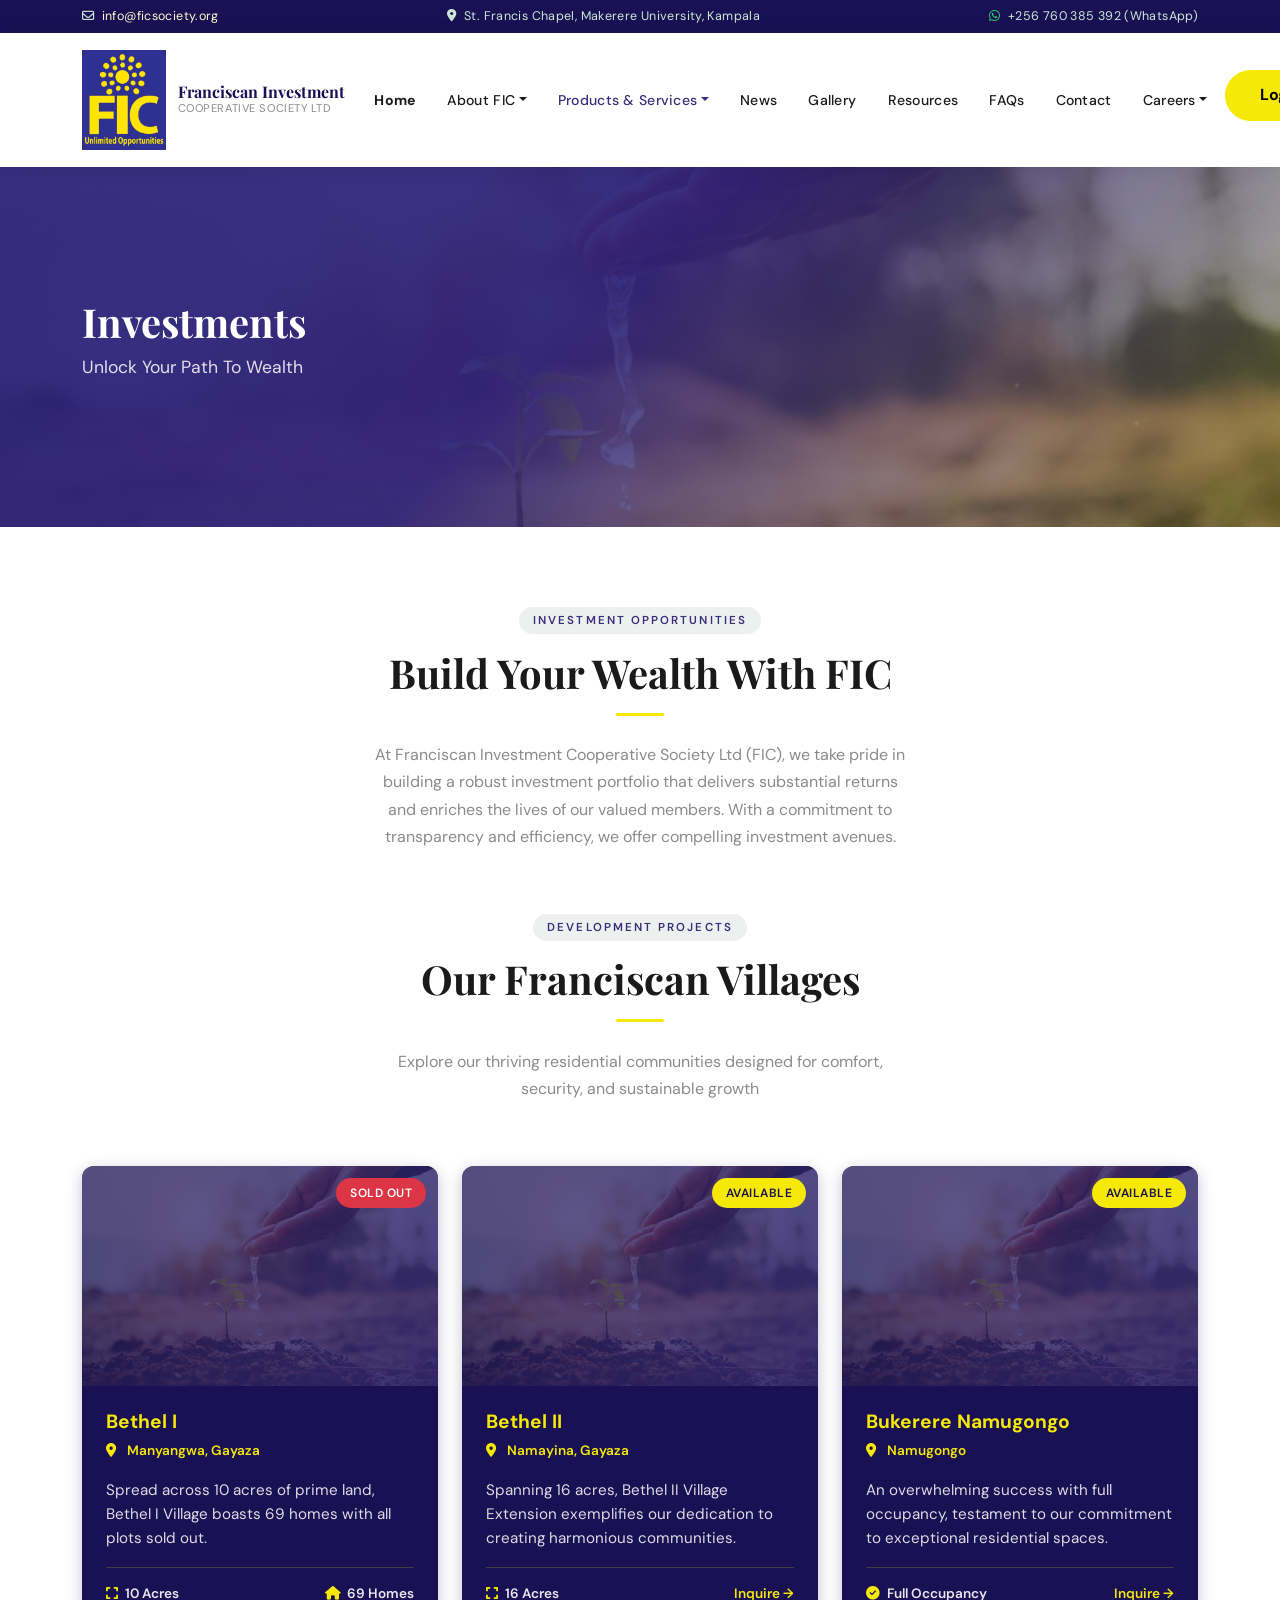
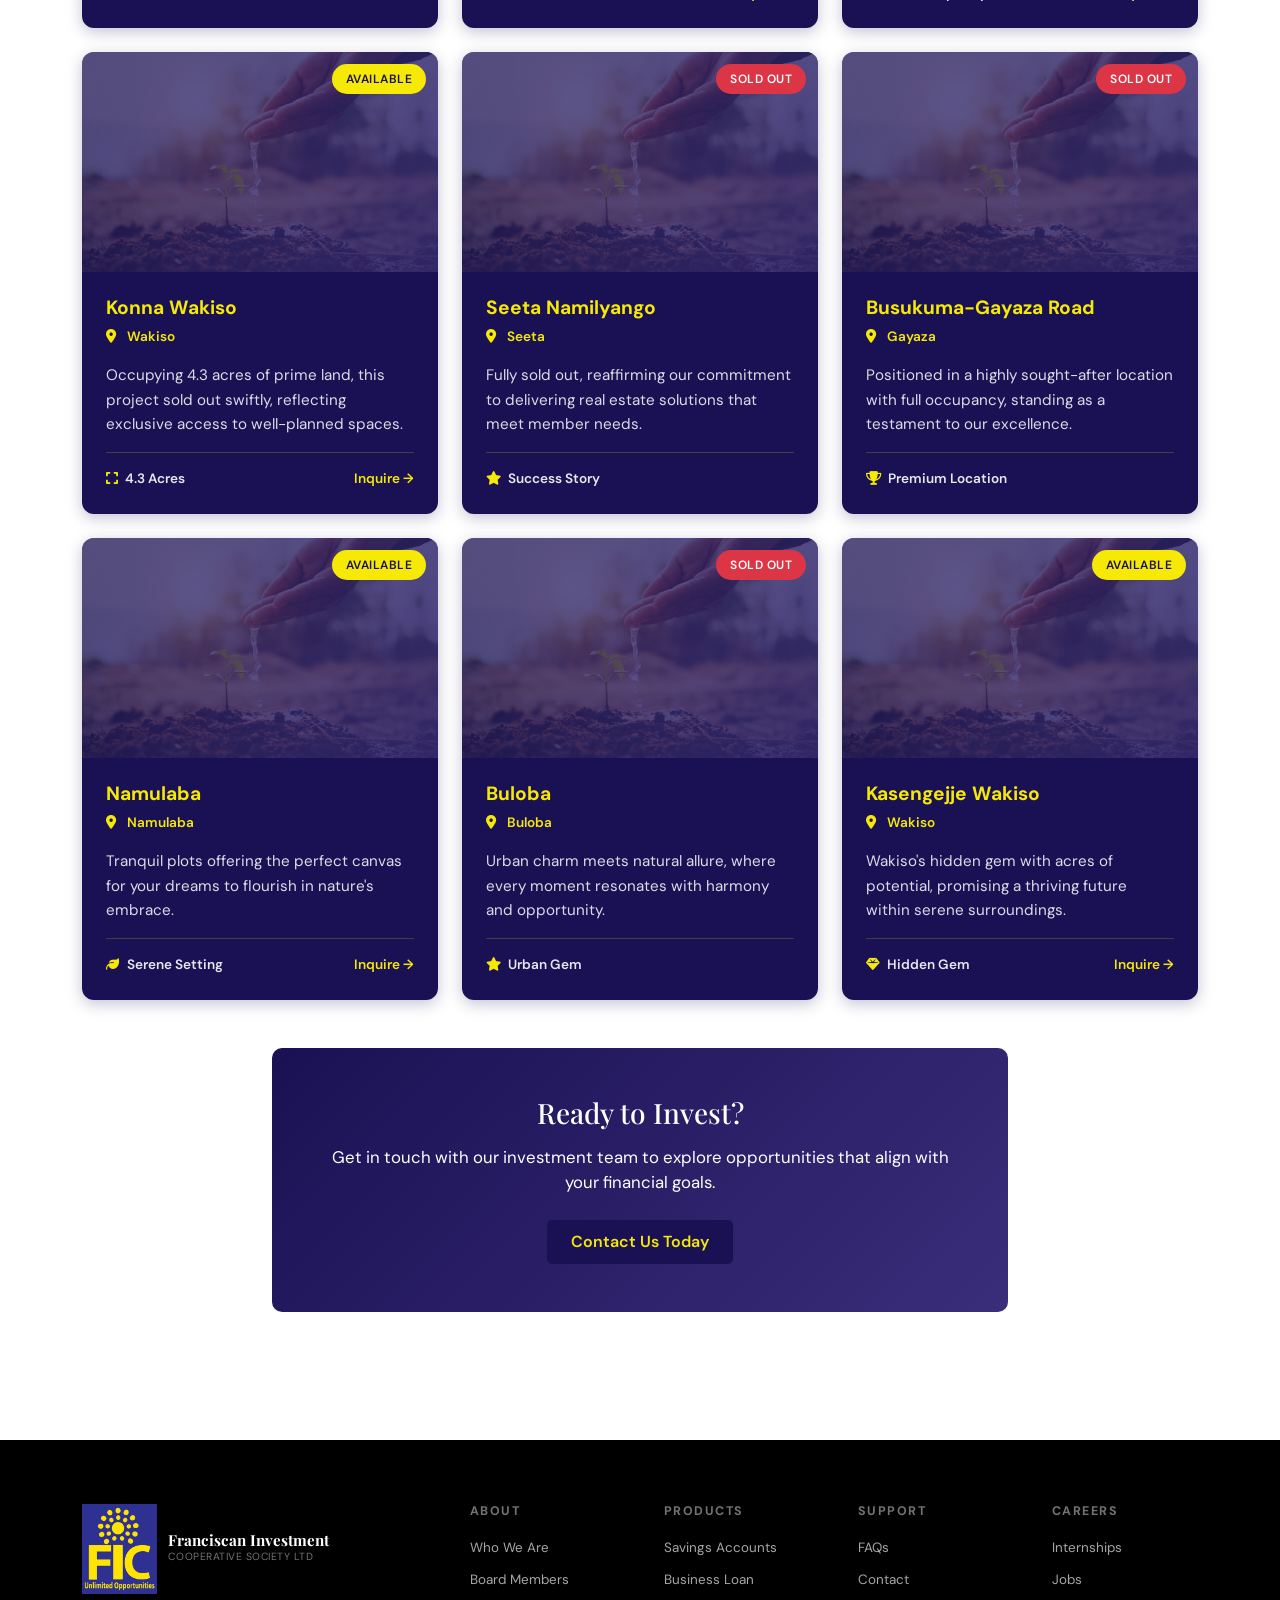
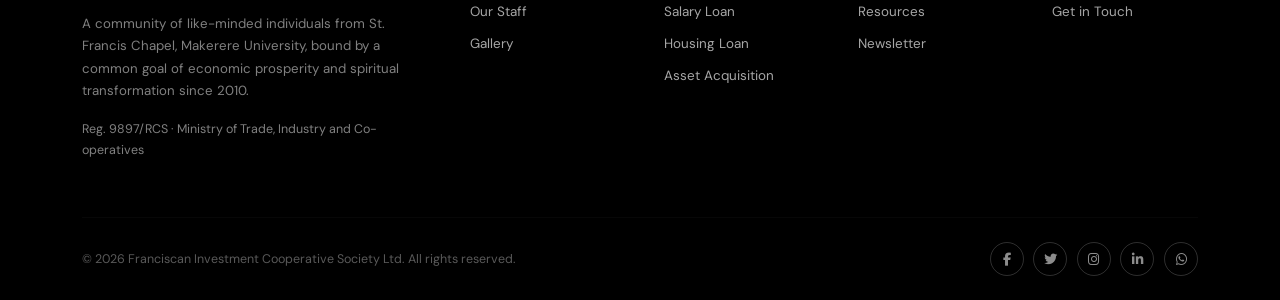
<file: investments.html>
<!DOCTYPE html>
<html lang="en">
<head>
  <meta charset="UTF-8" />
  <meta name="viewport" content="width=device-width, initial-scale=1.0" />
  <title>Investments – FIC</title>
  <link rel="stylesheet" href="https://cdnjs.cloudflare.com/ajax/libs/bootstrap/5.3.3/css/bootstrap.min.css" />
  <link rel="stylesheet" href="https://cdnjs.cloudflare.com/ajax/libs/font-awesome/6.5.0/css/all.min.css" />
  <link rel="preconnect" href="https://fonts.googleapis.com" />
  <link rel="preconnect" href="https://fonts.gstatic.com" crossorigin />
  <link href="https://fonts.googleapis.com/css2?family=Playfair+Display:wght@500;700&family=DM+Sans:wght@300;400;500;600&display=swap" rel="stylesheet" />
  <link rel="icon" type="image/jpeg" href="fic logo.jpg" />
  <link rel="stylesheet" href="styles.css" />
</head>
<body>

  <!-- TOP BAR -->
  <div class="topbar">
    <div class="container d-flex justify-content-between align-items-center flex-wrap gap-2">
      <span><i class="fa-regular fa-envelope me-1"></i> <a href="mailto:info@ficsociety.org">info@ficsociety.org</a></span>
      <span class="d-none d-md-inline"><i class="fa-solid fa-location-dot me-1"></i> St. Francis Chapel, Makerere University, Kampala</span>
      <a href="https://wa.me/256760385392" target="_blank" style="text-decoration: none; color: inherit; display: inline-flex; align-items: center; gap: 0.25rem;"><i class="fab fa-whatsapp me-1" style="color: #25d366;"></i> +256 760 385 392 (WhatsApp)</a>
    </div>
  </div>

  <!-- NAVBAR -->
  <nav class="navbar navbar-expand-lg">
    <div class="container">
      <a class="navbar-brand" href="index.html">
        <img src="fic logo.jpg" alt="FIC Logo" style="height: 100px; object-fit: contain;" />
        <div class="brand-text">
          <div class="name">Franciscan Investment</div>
          <div class="tag">Cooperative Society Ltd</div>
        </div>
      </a>
      <button class="navbar-toggler border-0" type="button" data-bs-toggle="collapse" data-bs-target="#navMain">
        <span class="navbar-toggler-icon"></span>
      </button>
      <div class="collapse navbar-collapse" id="navMain">
        <ul class="navbar-nav ms-auto align-items-lg-center gap-lg-1">
          <li class="nav-item"><a class="nav-link" href="index.html" style="font-weight: 700; color: var(--primary);">Home</a></li>
          <li class="nav-item dropdown">
            <a class="nav-link dropdown-toggle" href="#" data-bs-toggle="dropdown">About FIC</a>
            <ul class="dropdown-menu">
              <li><a class="dropdown-item" href="about.html">Who We Are</a></li>
              <li><a class="dropdown-item" href="board.html">Board Members</a></li>
              <li><a class="dropdown-item" href="team.html">Our Staff</a></li>
            </ul>
          </li>
          <li class="nav-item dropdown">
            <a class="nav-link dropdown-toggle active" href="#" data-bs-toggle="dropdown">Products & Services</a>
            <ul class="dropdown-menu">
              <li><a class="dropdown-item" href="products.html">All Products</a></li>
              <li><a class="dropdown-item" href="savings.html">Savings Products</a></li>
              <li><a class="dropdown-item" href="loans.html">Loan Products</a></li>
              <li><a class="dropdown-item" href="investments.html">Investments</a></li>
            </ul>
          </li>
          <li class="nav-item"><a class="nav-link" href="news.html">News</a></li>
          <li class="nav-item"><a class="nav-link" href="gallery.html">Gallery</a></li>
          <li class="nav-item"><a class="nav-link" href="resources.html">Resources</a></li>
          <li class="nav-item"><a class="nav-link" href="faqs.html">FAQs</a></li>
          <li class="nav-item"><a class="nav-link" href="contact.html">Contact</a></li>
          <li class="nav-item dropdown">
            <a class="nav-link dropdown-toggle" href="#" data-bs-toggle="dropdown">Careers</a>
            <ul class="dropdown-menu">
              <li><a class="dropdown-item" href="careers.html?type=internship">Internship</a></li>
              <li><a class="dropdown-item" href="careers.html?type=jobs">Jobs</a></li>
            </ul>
          </li>
          <li class="nav-item"><a class="btn-cta-gold" href="https://finhazi.com/login" target="_blank">Login</a></li>
        </ul>
      </div>
    </div>
  </nav>

  <!-- SMALL HERO -->
  <section style="background: linear-gradient(135deg, rgba(42,31,120,.92) 45%, rgba(245,233,5,.18) 100%), url('invest.jpeg') center/cover no-repeat; min-height: 40vh; display: flex; align-items: center; color: #fff; position: relative;">
    <div class="container">
      <h1 style="font-size: 2.5rem; font-weight: 700; margin-bottom: 0.5rem; font-family: 'Playfair Display', serif;">Investments</h1>
      <p style="font-size: 1.1rem; color: rgba(255,255,255,.85); max-width: 500px;">Unlock Your Path To Wealth</p>
    </div>
  </section>

  <!-- CONTENT -->
  <section class="products-section">
    <div class="container">

      <div class="row justify-content-center text-center mb-5">
        <div class="col-lg-8 fade-up">
          <span class="section-label">Investment Opportunities</span>
          <h2 class="section-title">Build Your Wealth With FIC</h2>
          <div class="divider-leaf mx-auto"></div>
          <p class="section-sub mx-auto">
            At Franciscan Investment Cooperative Society Ltd (FIC), we take pride in building a robust investment portfolio that delivers substantial returns and enriches the lives of our valued members. With a commitment to transparency and efficiency, we offer compelling investment avenues.
          </p>
        </div>
      </div>

 

      <!-- PROJECTS SECTION -->
      <div id="projects" class="row justify-content-center text-center mb-5">
        <div class="col-lg-8 fade-up">
          <span class="section-label">Development Projects</span>
          <h2 class="section-title">Our Franciscan Villages</h2>
          <div class="divider-leaf mx-auto"></div>
          <p class="section-sub mx-auto">
            Explore our thriving residential communities designed for comfort, security, and sustainable growth
          </p>
        </div>
      </div>

      <!-- PROJECTS GRID -->
      <div class="row g-4 mb-5">

        <!-- Bethel I -->
        <div class="col-lg-4 col-md-6 fade-up">
          <div style="background: var(--primary); border-radius: 12px; overflow: hidden; box-shadow: 0 4px 15px rgba(26,17,84,0.25); transition: all 0.4s ease; height: 100%; display: flex; flex-direction: column;" class="estate-card" onmouseover="this.style.transform='translateY(-8px)'; this.style.boxShadow='0 12px 30px rgba(26,17,84,0.35)'; this.style.backgroundColor='#0f0a3c'" onmouseout="this.style.transform='translateY(0)'; this.style.boxShadow='0 4px 15px rgba(26,17,84,0.25)'; this.style.backgroundColor='var(--primary)'">
            <div style="position: relative; height: 220px; overflow: hidden;">
              <img src="invest.jpeg" alt="Bethel I" style="width: 100%; height: 100%; object-fit: cover; opacity: 0.85;">
              <div style="position: absolute; top: 0; left: 0; right: 0; bottom: 0; background: linear-gradient(135deg, rgba(26,17,84,0.65) 0%, rgba(58,45,122,0.8) 100%);"></div>
              <div style="position: absolute; top: 12px; right: 12px; background: #dc3545; color: white; padding: 6px 14px; border-radius: 20px; font-size: 0.75rem; font-weight: 600; letter-spacing: 0.5px;">
                SOLD OUT
              </div>
            </div>
            <div style="padding: 1.5rem; flex-grow: 1; display: flex; flex-direction: column;">
              <h5 style="color: var(--accent); font-weight: 700; margin-bottom: 0.5rem; font-size: 1.2rem;">Bethel I</h5>
              <p style="font-size: 0.85rem; color: var(--accent); margin-bottom: 1rem; font-weight: 600;">
                <i class="fas fa-map-marker-alt me-2"></i> Manyangwa, Gayaza
              </p>
              <p style="font-size: 0.95rem; line-height: 1.6; margin-bottom: 1rem; color: rgba(255,255,255,0.85); flex-grow: 1;">
                Spread across 10 acres of prime land, Bethel I Village boasts 69 homes with all plots sold out.
              </p>
              <div style="display: flex; justify-content: space-between; align-items: center; padding-top: 1rem; border-top: 1px solid rgba(245,233,5,0.2);">
                <span style="font-size: 0.85rem; color: rgba(255,255,255,0.9); font-weight: 600;">
                  <i class="fas fa-expand me-1" style="color: var(--accent);"></i> 10 Acres
                </span>
                <span style="font-size: 0.85rem; color: rgba(255,255,255,0.9); font-weight: 600;">
                  <i class="fas fa-home me-1" style="color: var(--accent);"></i> 69 Homes
                </span>
              </div>
            </div>
          </div>
        </div>

        <!-- Bethel II -->
        <div class="col-lg-4 col-md-6 fade-up">
          <div style="background: var(--primary); border-radius: 12px; overflow: hidden; box-shadow: 0 4px 15px rgba(26,17,84,0.25); transition: all 0.4s ease; height: 100%; display: flex; flex-direction: column;" class="estate-card" onmouseover="this.style.transform='translateY(-8px)'; this.style.boxShadow='0 12px 30px rgba(26,17,84,0.35)'; this.style.backgroundColor='#0f0a3c'" onmouseout="this.style.transform='translateY(0)'; this.style.boxShadow='0 4px 15px rgba(26,17,84,0.25)'; this.style.backgroundColor='var(--primary)'">
            <div style="position: relative; height: 220px; overflow: hidden;">
              <img src="invest.jpeg" alt="Bethel II" style="width: 100%; height: 100%; object-fit: cover; opacity: 0.85;">
              <div style="position: absolute; top: 0; left: 0; right: 0; bottom: 0; background: linear-gradient(135deg, rgba(26,17,84,0.65) 0%, rgba(58,45,122,0.8) 100%);"></div>
              <div style="position: absolute; top: 12px; right: 12px; background: var(--accent); color: var(--primary); padding: 6px 14px; border-radius: 20px; font-size: 0.75rem; font-weight: 600; letter-spacing: 0.5px;">
                AVAILABLE
              </div>
            </div>
            <div style="padding: 1.5rem; flex-grow: 1; display: flex; flex-direction: column;">
              <h5 style="color: var(--accent); font-weight: 700; margin-bottom: 0.5rem; font-size: 1.2rem;">Bethel II</h5>
              <p style="font-size: 0.85rem; color: var(--accent); margin-bottom: 1rem; font-weight: 600;">
                <i class="fas fa-map-marker-alt me-2"></i> Namayina, Gayaza
              </p>
              <p style="font-size: 0.95rem; line-height: 1.6; margin-bottom: 1rem; color: rgba(255,255,255,0.85); flex-grow: 1;">
                Spanning 16 acres, Bethel II Village Extension exemplifies our dedication to creating harmonious communities.
              </p>
              <div style="display: flex; justify-content: space-between; align-items: center; padding-top: 1rem; border-top: 1px solid rgba(245,233,5,0.2);">
                <span style="font-size: 0.85rem; color: rgba(255,255,255,0.9); font-weight: 600;">
                  <i class="fas fa-expand me-1" style="color: var(--accent);"></i> 16 Acres
                </span>
                <a href="contact.html" style="color: var(--accent); font-weight: 600; text-decoration: none; font-size: 0.85rem;">Inquire →</a>
              </div>
            </div>
          </div>
        </div>

        <!-- Bukerere Namugongo -->
        <div class="col-lg-4 col-md-6 fade-up">
          <div style="background: var(--primary); border-radius: 12px; overflow: hidden; box-shadow: 0 4px 15px rgba(26,17,84,0.25); transition: all 0.4s ease; height: 100%; display: flex; flex-direction: column;" class="estate-card" onmouseover="this.style.transform='translateY(-8px)'; this.style.boxShadow='0 12px 30px rgba(26,17,84,0.35)'; this.style.backgroundColor='#0f0a3c'" onmouseout="this.style.transform='translateY(0)'; this.style.boxShadow='0 4px 15px rgba(26,17,84,0.25)'; this.style.backgroundColor='var(--primary)'">
            <div style="position: relative; height: 220px; overflow: hidden;">
              <img src="invest.jpeg" alt="Bukerere Namugongo" style="width: 100%; height: 100%; object-fit: cover; opacity: 0.85;">
              <div style="position: absolute; top: 0; left: 0; right: 0; bottom: 0; background: linear-gradient(135deg, rgba(26,17,84,0.65) 0%, rgba(58,45,122,0.8) 100%);"></div>
              <div style="position: absolute; top: 12px; right: 12px; background: var(--accent); color: var(--primary); padding: 6px 14px; border-radius: 20px; font-size: 0.75rem; font-weight: 600; letter-spacing: 0.5px;">
                AVAILABLE
              </div>
            </div>
            <div style="padding: 1.5rem; flex-grow: 1; display: flex; flex-direction: column;">
              <h5 style="color: var(--accent); font-weight: 700; margin-bottom: 0.5rem; font-size: 1.2rem;">Bukerere Namugongo</h5>
              <p style="font-size: 0.85rem; color: var(--accent); margin-bottom: 1rem; font-weight: 600;">
                <i class="fas fa-map-marker-alt me-2"></i> Namugongo
              </p>
              <p style="font-size: 0.95rem; line-height: 1.6; margin-bottom: 1rem; color: rgba(255,255,255,0.85); flex-grow: 1;">
                An overwhelming success with full occupancy, testament to our commitment to exceptional residential spaces.
              </p>
              <div style="display: flex; justify-content: space-between; align-items: center; padding-top: 1rem; border-top: 1px solid rgba(245,233,5,0.2);">
                <span style="font-size: 0.85rem; color: rgba(255,255,255,0.9); font-weight: 600;">
                  <i class="fas fa-check-circle me-1" style="color: var(--accent);"></i> Full Occupancy
                </span>
                <a href="contact.html" style="color: var(--accent); font-weight: 600; text-decoration: none; font-size: 0.85rem;">Inquire →</a>
              </div>
            </div>
          </div>
        </div>

        <!-- Konna Wakiso -->
        <div class="col-lg-4 col-md-6 fade-up">
          <div style="background: var(--primary); border-radius: 12px; overflow: hidden; box-shadow: 0 4px 15px rgba(26,17,84,0.25); transition: all 0.4s ease; height: 100%; display: flex; flex-direction: column;" class="estate-card" onmouseover="this.style.transform='translateY(-8px)'; this.style.boxShadow='0 12px 30px rgba(26,17,84,0.35)'; this.style.backgroundColor='#0f0a3c'" onmouseout="this.style.transform='translateY(0)'; this.style.boxShadow='0 4px 15px rgba(26,17,84,0.25)'; this.style.backgroundColor='var(--primary)'">
            <div style="position: relative; height: 220px; overflow: hidden;">
              <img src="invest.jpeg" alt="Konna Wakiso" style="width: 100%; height: 100%; object-fit: cover; opacity: 0.85;">
              <div style="position: absolute; top: 0; left: 0; right: 0; bottom: 0; background: linear-gradient(135deg, rgba(26,17,84,0.65) 0%, rgba(58,45,122,0.8) 100%);"></div>
              <div style="position: absolute; top: 12px; right: 12px; background: var(--accent); color: var(--primary); padding: 6px 14px; border-radius: 20px; font-size: 0.75rem; font-weight: 600; letter-spacing: 0.5px;">
                AVAILABLE
              </div>
            </div>
            <div style="padding: 1.5rem; flex-grow: 1; display: flex; flex-direction: column;">
              <h5 style="color: var(--accent); font-weight: 700; margin-bottom: 0.5rem; font-size: 1.2rem;">Konna Wakiso</h5>
              <p style="font-size: 0.85rem; color: var(--accent); margin-bottom: 1rem; font-weight: 600;">
                <i class="fas fa-map-marker-alt me-2"></i> Wakiso
              </p>
              <p style="font-size: 0.95rem; line-height: 1.6; margin-bottom: 1rem; color: rgba(255,255,255,0.85); flex-grow: 1;">
                Occupying 4.3 acres of prime land, this project sold out swiftly, reflecting exclusive access to well-planned spaces.
              </p>
              <div style="display: flex; justify-content: space-between; align-items: center; padding-top: 1rem; border-top: 1px solid rgba(245,233,5,0.2);">
                <span style="font-size: 0.85rem; color: rgba(255,255,255,0.9); font-weight: 600;">
                  <i class="fas fa-expand me-1" style="color: var(--accent);"></i> 4.3 Acres
                </span>
                <a href="contact.html" style="color: var(--accent); font-weight: 600; text-decoration: none; font-size: 0.85rem;">Inquire →</a>
              </div>
            </div>
          </div>
        </div>

        <!-- Seeta Namilyango -->
        <div class="col-lg-4 col-md-6 fade-up">
          <div style="background: var(--primary); border-radius: 12px; overflow: hidden; box-shadow: 0 4px 15px rgba(26,17,84,0.25); transition: all 0.4s ease; height: 100%; display: flex; flex-direction: column;" class="estate-card" onmouseover="this.style.transform='translateY(-8px)'; this.style.boxShadow='0 12px 30px rgba(26,17,84,0.35)'; this.style.backgroundColor='#0f0a3c'" onmouseout="this.style.transform='translateY(0)'; this.style.boxShadow='0 4px 15px rgba(26,17,84,0.25)'; this.style.backgroundColor='var(--primary)'">
            <div style="position: relative; height: 220px; overflow: hidden;">
              <img src="invest.jpeg" alt="Seeta Namilyango" style="width: 100%; height: 100%; object-fit: cover; opacity: 0.85;">
              <div style="position: absolute; top: 0; left: 0; right: 0; bottom: 0; background: linear-gradient(135deg, rgba(26,17,84,0.65) 0%, rgba(58,45,122,0.8) 100%);"></div>
              <div style="position: absolute; top: 12px; right: 12px; background: #dc3545; color: white; padding: 6px 14px; border-radius: 20px; font-size: 0.75rem; font-weight: 600; letter-spacing: 0.5px;">
                SOLD OUT
              </div>
            </div>
            <div style="padding: 1.5rem; flex-grow: 1; display: flex; flex-direction: column;">
              <h5 style="color: var(--accent); font-weight: 700; margin-bottom: 0.5rem; font-size: 1.2rem;">Seeta Namilyango</h5>
              <p style="font-size: 0.85rem; color: var(--accent); margin-bottom: 1rem; font-weight: 600;">
                <i class="fas fa-map-marker-alt me-2"></i> Seeta
              </p>
              <p style="font-size: 0.95rem; line-height: 1.6; margin-bottom: 1rem; color: rgba(255,255,255,0.85); flex-grow: 1;">
                Fully sold out, reaffirming our commitment to delivering real estate solutions that meet member needs.
              </p>
              <div style="display: flex; justify-content: space-between; align-items: center; padding-top: 1rem; border-top: 1px solid rgba(245,233,5,0.2);">
                <span style="font-size: 0.85rem; color: rgba(255,255,255,0.9); font-weight: 600;">
                  <i class="fas fa-star me-1" style="color: var(--accent);"></i> Success Story
                </span>
              </div>
            </div>
          </div>
        </div>

        <!-- Busukuma-Gayaza Road -->
        <div class="col-lg-4 col-md-6 fade-up">
          <div style="background: var(--primary); border-radius: 12px; overflow: hidden; box-shadow: 0 4px 15px rgba(26,17,84,0.25); transition: all 0.4s ease; height: 100%; display: flex; flex-direction: column;" class="estate-card" onmouseover="this.style.transform='translateY(-8px)'; this.style.boxShadow='0 12px 30px rgba(26,17,84,0.35)'; this.style.backgroundColor='#0f0a3c'" onmouseout="this.style.transform='translateY(0)'; this.style.boxShadow='0 4px 15px rgba(26,17,84,0.25)'; this.style.backgroundColor='var(--primary)'">
            <div style="position: relative; height: 220px; overflow: hidden;">
              <img src="invest.jpeg" alt="Busukuma-Gayaza Road" style="width: 100%; height: 100%; object-fit: cover; opacity: 0.85;">
              <div style="position: absolute; top: 0; left: 0; right: 0; bottom: 0; background: linear-gradient(135deg, rgba(26,17,84,0.65) 0%, rgba(58,45,122,0.8) 100%);"></div>
              <div style="position: absolute; top: 12px; right: 12px; background: #dc3545; color: white; padding: 6px 14px; border-radius: 20px; font-size: 0.75rem; font-weight: 600; letter-spacing: 0.5px;">
                SOLD OUT
              </div>
            </div>
            <div style="padding: 1.5rem; flex-grow: 1; display: flex; flex-direction: column;">
              <h5 style="color: var(--accent); font-weight: 700; margin-bottom: 0.5rem; font-size: 1.2rem;">Busukuma-Gayaza Road</h5>
              <p style="font-size: 0.85rem; color: var(--accent); margin-bottom: 1rem; font-weight: 600;">
                <i class="fas fa-map-marker-alt me-2"></i> Gayaza
              </p>
              <p style="font-size: 0.95rem; line-height: 1.6; margin-bottom: 1rem; color: rgba(255,255,255,0.85); flex-grow: 1;">
                Positioned in a highly sought-after location with full occupancy, standing as a testament to our excellence.
              </p>
              <div style="display: flex; justify-content: space-between; align-items: center; padding-top: 1rem; border-top: 1px solid rgba(245,233,5,0.2);">
                <span style="font-size: 0.85rem; color: rgba(255,255,255,0.9); font-weight: 600;">
                  <i class="fas fa-trophy me-1" style="color: var(--accent);"></i> Premium Location
                </span>
              </div>
            </div>
          </div>
        </div>

        <!-- Namulaba -->
        <div class="col-lg-4 col-md-6 fade-up">
          <div style="background: var(--primary); border-radius: 12px; overflow: hidden; box-shadow: 0 4px 15px rgba(26,17,84,0.25); transition: all 0.4s ease; height: 100%; display: flex; flex-direction: column;" class="estate-card" onmouseover="this.style.transform='translateY(-8px)'; this.style.boxShadow='0 12px 30px rgba(26,17,84,0.35)'; this.style.backgroundColor='#0f0a3c'" onmouseout="this.style.transform='translateY(0)'; this.style.boxShadow='0 4px 15px rgba(26,17,84,0.25)'; this.style.backgroundColor='var(--primary)'">
            <div style="position: relative; height: 220px; overflow: hidden;">
              <img src="invest.jpeg" alt="Namulaba" style="width: 100%; height: 100%; object-fit: cover; opacity: 0.85;">
              <div style="position: absolute; top: 0; left: 0; right: 0; bottom: 0; background: linear-gradient(135deg, rgba(26,17,84,0.65) 0%, rgba(58,45,122,0.8) 100%);"></div>
              <div style="position: absolute; top: 12px; right: 12px; background: var(--accent); color: var(--primary); padding: 6px 14px; border-radius: 20px; font-size: 0.75rem; font-weight: 600; letter-spacing: 0.5px;">
                AVAILABLE
              </div>
            </div>
            <div style="padding: 1.5rem; flex-grow: 1; display: flex; flex-direction: column;">
              <h5 style="color: var(--accent); font-weight: 700; margin-bottom: 0.5rem; font-size: 1.2rem;">Namulaba</h5>
              <p style="font-size: 0.85rem; color: var(--accent); margin-bottom: 1rem; font-weight: 600;">
                <i class="fas fa-map-marker-alt me-2"></i> Namulaba
              </p>
              <p style="font-size: 0.95rem; line-height: 1.6; margin-bottom: 1rem; color: rgba(255,255,255,0.85); flex-grow: 1;">
                Tranquil plots offering the perfect canvas for your dreams to flourish in nature's embrace.
              </p>
              <div style="display: flex; justify-content: space-between; align-items: center; padding-top: 1rem; border-top: 1px solid rgba(245,233,5,0.2);">
                <span style="font-size: 0.85rem; color: rgba(255,255,255,0.9); font-weight: 600;">
                  <i class="fas fa-leaf me-1" style="color: var(--accent);"></i> Serene Setting
                </span>
                <a href="contact.html" style="color: var(--accent); font-weight: 600; text-decoration: none; font-size: 0.85rem;">Inquire →</a>
              </div>
            </div>
          </div>
        </div>

        <!-- Buloba -->
        <div class="col-lg-4 col-md-6 fade-up">
          <div style="background: var(--primary); border-radius: 12px; overflow: hidden; box-shadow: 0 4px 15px rgba(26,17,84,0.25); transition: all 0.4s ease; height: 100%; display: flex; flex-direction: column;" class="estate-card" onmouseover="this.style.transform='translateY(-8px)'; this.style.boxShadow='0 12px 30px rgba(26,17,84,0.35)'; this.style.backgroundColor='#0f0a3c'" onmouseout="this.style.transform='translateY(0)'; this.style.boxShadow='0 4px 15px rgba(26,17,84,0.25)'; this.style.backgroundColor='var(--primary)'">
            <div style="position: relative; height: 220px; overflow: hidden;">
              <img src="invest.jpeg" alt="Buloba" style="width: 100%; height: 100%; object-fit: cover; opacity: 0.85;">
              <div style="position: absolute; top: 0; left: 0; right: 0; bottom: 0; background: linear-gradient(135deg, rgba(26,17,84,0.65) 0%, rgba(58,45,122,0.8) 100%);"></div>
              <div style="position: absolute; top: 12px; right: 12px; background: #dc3545; color: white; padding: 6px 14px; border-radius: 20px; font-size: 0.75rem; font-weight: 600; letter-spacing: 0.5px;">
                SOLD OUT
              </div>
            </div>
            <div style="padding: 1.5rem; flex-grow: 1; display: flex; flex-direction: column;">
              <h5 style="color: var(--accent); font-weight: 700; margin-bottom: 0.5rem; font-size: 1.2rem;">Buloba</h5>
              <p style="font-size: 0.85rem; color: var(--accent); margin-bottom: 1rem; font-weight: 600;">
                <i class="fas fa-map-marker-alt me-2"></i> Buloba
              </p>
              <p style="font-size: 0.95rem; line-height: 1.6; margin-bottom: 1rem; color: rgba(255,255,255,0.85); flex-grow: 1;">
                Urban charm meets natural allure, where every moment resonates with harmony and opportunity.
              </p>
              <div style="display: flex; justify-content: space-between; align-items: center; padding-top: 1rem; border-top: 1px solid rgba(245,233,5,0.2);">
                <span style="font-size: 0.85rem; color: rgba(255,255,255,0.9); font-weight: 600;">
                  <i class="fas fa-star me-1" style="color: var(--accent);"></i> Urban Gem
                </span>
              </div>
            </div>
          </div>
        </div>

        <!-- Kasengejje Wakiso -->
        <div class="col-lg-4 col-md-6 fade-up">
          <div style="background: var(--primary); border-radius: 12px; overflow: hidden; box-shadow: 0 4px 15px rgba(26,17,84,0.25); transition: all 0.4s ease; height: 100%; display: flex; flex-direction: column;" class="estate-card" onmouseover="this.style.transform='translateY(-8px)'; this.style.boxShadow='0 12px 30px rgba(26,17,84,0.35)'; this.style.backgroundColor='#0f0a3c'" onmouseout="this.style.transform='translateY(0)'; this.style.boxShadow='0 4px 15px rgba(26,17,84,0.25)'; this.style.backgroundColor='var(--primary)'">
            <div style="position: relative; height: 220px; overflow: hidden;">
              <img src="invest.jpeg" alt="Kasengejje Wakiso" style="width: 100%; height: 100%; object-fit: cover; opacity: 0.85;">
              <div style="position: absolute; top: 0; left: 0; right: 0; bottom: 0; background: linear-gradient(135deg, rgba(26,17,84,0.65) 0%, rgba(58,45,122,0.8) 100%);"></div>
              <div style="position: absolute; top: 12px; right: 12px; background: var(--accent); color: var(--primary); padding: 6px 14px; border-radius: 20px; font-size: 0.75rem; font-weight: 600; letter-spacing: 0.5px;">
                AVAILABLE
              </div>
            </div>
            <div style="padding: 1.5rem; flex-grow: 1; display: flex; flex-direction: column;">
              <h5 style="color: var(--accent); font-weight: 700; margin-bottom: 0.5rem; font-size: 1.2rem;">Kasengejje Wakiso</h5>
              <p style="font-size: 0.85rem; color: var(--accent); margin-bottom: 1rem; font-weight: 600;">
                <i class="fas fa-map-marker-alt me-2"></i> Wakiso
              </p>
              <p style="font-size: 0.95rem; line-height: 1.6; margin-bottom: 1rem; color: rgba(255,255,255,0.85); flex-grow: 1;">
                Wakiso's hidden gem with acres of potential, promising a thriving future within serene surroundings.
              </p>
              <div style="display: flex; justify-content: space-between; align-items: center; padding-top: 1rem; border-top: 1px solid rgba(245,233,5,0.2);">
                <span style="font-size: 0.85rem; color: rgba(255,255,255,0.9); font-weight: 600;">
                  <i class="fas fa-gem me-1" style="color: var(--accent);"></i> Hidden Gem
                </span>
                <a href="contact.html" style="color: var(--accent); font-weight: 600; text-decoration: none; font-size: 0.85rem;">Inquire →</a>
              </div>
            </div>
          </div>
        </div>

      </div>

      <!-- CTA SECTION -->
      <div class="row justify-content-center mb-5">
        <div class="col-lg-8 text-center fade-up">
          <div style="background: linear-gradient(135deg, var(--primary) 0%, var(--primary-light) 100%); padding: 3rem; border-radius: 10px; color: white;">
            <h3 style="font-family: 'Playfair Display', serif; margin-bottom: 1rem;">Ready to Invest?</h3>
            <p style="margin-bottom: 1.5rem; font-size: 1.05rem;">
              Get in touch with our investment team to explore opportunities that align with your financial goals.
            </p>
            <a href="contact.html" style="display: inline-block; background: var(--primary); color: var(--accent); padding: 10px 24px; border-radius: 5px; font-weight: 600; text-decoration: none; transition: all 0.3s ease;" onmouseover="this.style.backgroundColor='#0f0a3c'" onmouseout="this.style.backgroundColor='var(--primary)'">Contact Us Today</a>
          </div>
        </div>
      </div>

    </div>
  </section>

    <!-- FOOTER -->
  <footer class="footer">
    <div class="container">
      <div class="row g-5">
        <div class="col-lg-4">
          <div class="footer-logo">
            <img src="fic logo.jpg" alt="FIC Logo" style="height: 90px; object-fit: contain;" />
            <div>
              <div class="name">Franciscan Investment</div>
              <div class="tag">Cooperative Society Ltd</div>
            </div>
          </div>
          <p>A community of like-minded individuals from St. Francis Chapel, Makerere University, bound by a common goal of economic prosperity and spiritual transformation since 2010.</p>
          <p class="mt-2" style="font-size:.78rem;">Reg. 9897/RCS · Ministry of Trade, Industry and Co-operatives</p>
        </div>
        <div class="col-6 col-lg-2">
          <h6>About</h6>
          <ul class="footer-links">
            <li><a href="about.html">Who We Are</a></li>
            <li><a href="board.html">Board Members</a></li>
            <li><a href="team.html">Our Staff</a></li>
            <li><a href="gallery.html">Gallery</a></li>
          </ul>
        </div>
        <div class="col-6 col-lg-2">
          <h6>Products</h6>
          <ul class="footer-links">
            <li><a href="savings.html">Savings Accounts</a></li>
            <li><a href="loans.html">Business Loan</a></li>
            <li><a href="loans.html">Salary Loan</a></li>
            <li><a href="loans.html">Housing Loan</a></li>
            <li><a href="loans.html">Asset Acquisition</a></li>
          </ul>
        </div>
        <div class="col-6 col-lg-2">
          <h6>Support</h6>
          <ul class="footer-links">
            <li><a href="faqs.html">FAQs</a></li>
            <li><a href="contact.html">Contact</a></li>
            <li><a href="resources.html">Resources</a></li>
            <li><a href="membership.html">Newsletter</a></li>
          </ul>
        </div>
        <div class="col-6 col-lg-2">
          <h6>Careers</h6>
          <ul class="footer-links">
            <li><a href="careers.html?type=internship">Internships</a></li>
            <li><a href="careers.html?type=jobs">Jobs</a></li>
            <li><a href="contact.html">Get in Touch</a></li>
          </ul>
        </div>
      </div>
      <hr class="footer-divider" />
      <div class="footer-bottom">
        <p>&copy; <span id="year"></span> Franciscan Investment Cooperative Society Ltd. All rights reserved.</p>
        <script>document.getElementById('year').textContent = new Date().getFullYear();</script>
        <div class="social-links">
          <a href="#"><i class="fab fa-facebook-f"></i></a>
          <a href="#"><i class="fab fa-twitter"></i></a>
          <a href="#"><i class="fab fa-instagram"></i></a>
          <a href="https://www.linkedin.com/company/franciscan-investment-cooperative-society-fic-ltd/posts/?feedView=all" target="_blank"><i class="fab fa-linkedin-in"></i></a>
          <a href="https://wa.me/256760385392" target="_blank"><i class="fab fa-whatsapp"></i></a>
        </div>
      </div>
    </div>
  </footer>

  <script src="https://cdnjs.cloudflare.com/ajax/libs/bootstrap/5.3.3/js/bootstrap.bundle.min.js"></script>
  <script src="script.js"></script>
  <script>
    document.getElementById('year').textContent = new Date().getFullYear();
  </script>
</body>
</html>
</file>
<file: styles.css>
:root {
  --primary:   #1a1154;
  --primary-light: #3a2d7a;
  --accent:    #F5E905;
  --accent2:   #fffacd;
  --dark:      #000000;
  --light:     #f9f9f9;
  --text:      #1a1a1a;
  --muted:     #8b8b8b;
}

* { margin: 0; padding: 0; box-sizing: border-box; }

body {
  font-family: 'DM Sans', sans-serif;
  color: var(--text);
  background: #fff;
}

h1, h2, h3, .display-font { font-family: 'Playfair Display', serif; }

/* ── TOP BAR ── */
.topbar {
  background: var(--primary);
  color: #cde8d6;
  font-size: .78rem;
  padding: .45rem 0;
  letter-spacing: .03em;
}
.topbar a { color: var(--accent2); text-decoration: none; }
.topbar a:hover { color: #fff; }

/* ── NAVBAR ── */
.navbar {
  background: #fff;
  box-shadow: 0 2px 18px rgba(0,0,0,.08);
  padding: .75rem 0;
  position: sticky;
  top: 0;
  z-index: 1030;
}
.navbar-brand {
  display: flex;
  align-items: center;
  gap: .75rem;
  text-decoration: none;
}
.brand-logo {
  width: 52px; height: 52px;
  background: var(--primary);
  border-radius: 50%;
  display: flex; align-items: center; justify-content: center;
  color: var(--accent2);
  font-family: 'Playfair Display', serif;
  font-size: 1.4rem;
  font-weight: 700;
  flex-shrink: 0;
}
.brand-text .name {
  font-family: 'Playfair Display', serif;
  font-size: 1rem;
  font-weight: 700;
  color: var(--primary);
  line-height: 1.1;
}
.brand-text .tag {
  font-size: .7rem;
  color: var(--muted);
  letter-spacing: .05em;
  text-transform: uppercase;
}

.navbar-nav .nav-link {
  color: var(--text) !important;
  font-weight: 500;
  font-size: .88rem;
  padding: .4rem .85rem !important;
  letter-spacing: .02em;
  transition: color .2s;
}
.navbar-nav .nav-link:hover,
.navbar-nav .nav-link.active { color: var(--primary-light) !important; }

.dropdown-menu {
  border: none;
  box-shadow: 0 8px 32px rgba(0,0,0,.12);
  border-radius: .5rem;
  padding: .5rem 0;
}
.dropdown-item {
  font-size: .85rem;
  color: var(--text);
  padding: .5rem 1.25rem;
}
.dropdown-item:hover { background: var(--light); color: var(--primary); }

.btn-member {
  background: var(--accent);
  color: var(--dark);
  font-weight: 600;
  font-size: .85rem;
  border: none;
  border-radius: 2rem;
  padding: .5rem 1.4rem;
  letter-spacing: .03em;
  transition: background .2s, transform .15s;
}
.btn-member:hover { background: var(--accent2); transform: translateY(-1px); }

/* ── HERO ── */
.hero {
  position: relative;
  min-height: 92vh;
  display: flex;
  align-items: center;
  overflow: hidden;
  background: var(--dark);
}
.hero-bg {
  position: absolute;
  inset: 0;
  background:
    linear-gradient(135deg, rgba(42,31,120,.92) 45%, rgba(245,233,5,.18) 100%),
    url('group photo 1.JPG') center/cover no-repeat;
}
.hero-content {
  position: relative;
  z-index: 2;
  color: #fff;
  padding: 5rem 0 4rem;
}
.hero-eyebrow {
  display: inline-block;
  background: rgba(245,233,5,.25);
  color: var(--accent2);
  font-size: .75rem;
  letter-spacing: .18em;
  text-transform: uppercase;
  padding: .35rem 1rem;
  border-radius: 2rem;
  border: 1px solid rgba(245,233,5,.35);
  margin-bottom: 1.4rem;
}
.hero h1 {
  font-size: clamp(2.4rem, 5vw, 3.8rem);
  line-height: 1.15;
  font-weight: 700;
  margin-bottom: 1.2rem;
  color: #fff;
}
.hero h1 span { color: var(--accent2); }
.hero p {
  font-size: 1.05rem;
  line-height: 1.75;
  color: rgba(255,255,255,.82);
  max-width: 520px;
  margin-bottom: 2.2rem;
}
.btn-hero-primary {
  background: var(--accent);
  color: var(--dark);
  font-weight: 700;
  border: none;
  border-radius: 2rem;
  padding: .8rem 2rem;
  font-size: .95rem;
  text-decoration: none;
  display: inline-block;
  margin-right: .8rem;
  margin-bottom: .6rem;
  transition: background .2s, transform .15s;
}
.btn-hero-primary:hover { background: var(--accent2); color: var(--dark); transform: translateY(-2px); }
.btn-hero-outline {
  border: 1.5px solid rgba(255,255,255,.55);
  color: #fff;
  border-radius: 2rem;
  padding: .8rem 2rem;
  font-size: .95rem;
  text-decoration: none;
  display: inline-block;
  margin-bottom: .6rem;
  transition: border-color .2s, background .2s;
}
.btn-hero-outline:hover { border-color: #fff; background: rgba(255,255,255,.08); color: #fff; }

/* hero stats */
.hero-stats {
  display: flex;
  gap: 2.5rem;
  margin-top: 3rem;
  flex-wrap: wrap;
}
.stat-item .num {
  font-family: 'Playfair Display', serif;
  font-size: 1.8rem;
  font-weight: 700;
  color: var(--accent2);
}
.stat-item .lbl { font-size: .78rem; color: rgba(255,255,255,.65); letter-spacing: .06em; text-transform: uppercase; }

/* ── MARQUEE ── */
.marquee-wrap {
  background: var(--primary);
  padding: .6rem 0;
  overflow: hidden;
}
.marquee-inner {
  display: flex;
  gap: 3rem;
  animation: marquee 28s linear infinite;
  width: max-content;
}
.marquee-inner span {
  color: rgba(255,255,255,.75);
  font-size: .8rem;
  letter-spacing: .08em;
  text-transform: uppercase;
  white-space: nowrap;
}
.marquee-inner span i { color: var(--accent2); margin-right: .5rem; }
@keyframes marquee { from { transform: translateX(0); } to { transform: translateX(-50%); } }

/* ── SECTION COMMONS ── */
section { padding: 5rem 0; }
.section-label {
  display: inline-block;
  font-size: .72rem;
  letter-spacing: .18em;
  text-transform: uppercase;
  color: var(--primary-light);
  background: rgba(27,67,50,.08);
  padding: .3rem .9rem;
  border-radius: 2rem;
  margin-bottom: .9rem;
  font-weight: 600;
}
.section-title {
  font-size: clamp(1.7rem, 3.5vw, 2.5rem);
  font-weight: 700;
  line-height: 1.2;
  color: var(--text);
  margin-bottom: 1rem;
}
.section-sub {
  font-size: 1rem;
  color: var(--muted);
  line-height: 1.7;
  max-width: 540px;
}
.divider-leaf {
  width: 48px; height: 3px;
  background: var(--accent);
  border-radius: 2px;
  margin: 1rem 0 1.6rem;
}

/* ── ABOUT ── */
.about-section { background: var(--light); }
.about-img-wrap {
  position: relative;
  border-radius: 1.2rem;
  overflow: hidden;
}
.about-img-wrap img { width: 100%; border-radius: 1.2rem; object-fit: cover; height: 420px; }
.about-badge {
  position: absolute;
  bottom: 1.8rem;
  left: 1.8rem;
  background: var(--primary);
  color: #fff;
  border-radius: .8rem;
  padding: 1rem 1.4rem;
}
.about-badge .yr { font-family: 'Playfair Display', serif; font-size: 2rem; font-weight: 700; color: var(--accent2); line-height: 1; }
.about-badge .yrtext { font-size: .72rem; color: rgba(255,255,255,.75); letter-spacing: .06em; text-transform: uppercase; }
.check-list { list-style: none; padding: 0; }
.check-list li {
  display: flex; align-items: flex-start; gap: .7rem;
  font-size: .92rem; line-height: 1.6;
  margin-bottom: .7rem; color: var(--text);
}
.check-list li i { color: var(--primary-light); margin-top: .15rem; flex-shrink: 0; }

/* ── PRODUCTS ── */
.products-section { background: #fff; }
.product-card {
  border-radius: 1rem;
  border: 1.5px solid #e8f0eb;
  padding: 2rem 1.6rem;
  height: 100%;
  transition: box-shadow .25s, transform .25s, border-color .25s;
  background: #fff;
  cursor: default;
}
.product-card:hover {
  box-shadow: 0 16px 48px rgba(27,67,50,.12);
  transform: translateY(-4px);
  border-color: var(--primary-light);
}
.product-icon {
  width: 56px; height: 56px;
  border-radius: .75rem;
  display: flex; align-items: center; justify-content: center;
  background: rgba(27,67,50,.08);
  color: var(--primary);
  font-size: 1.4rem;
  margin-bottom: 1.2rem;
}
.product-card h5 { font-family: 'Playfair Display', serif; font-size: 1.15rem; font-weight: 700; color: var(--text); margin-bottom: .5rem; }
.product-card p { font-size: .88rem; color: var(--muted); line-height: 1.65; margin: 0; }
.product-card .learn-link {
  display: inline-flex; align-items: center; gap: .4rem;
  font-size: .82rem; font-weight: 600;
  color: var(--primary-light);
  text-decoration: none;
  margin-top: 1rem;
  transition: gap .2s;
}
.product-card .learn-link:hover { gap: .7rem; color: var(--primary); }

/* ── SAVINGS ACCOUNTS ── */
.accounts-section { background: var(--light); }
.account-tab-nav { gap: .5rem; flex-wrap: wrap; margin-bottom: 2.5rem; border: none; }
.account-tab-nav .nav-link {
  border-radius: 2rem !important;
  border: 1.5px solid #cce0d2 !important;
  color: var(--muted) !important;
  font-size: .84rem;
  font-weight: 500;
  padding: .45rem 1.2rem !important;
  background: #fff !important;
  transition: all .2s;
}
.account-tab-nav .nav-link.active,
.account-tab-nav .nav-link:hover {
  background: var(--primary) !important;
  border-color: var(--primary) !important;
  color: #fff !important;
}
.account-detail {
  background: #fff;
  border-radius: 1rem;
  padding: 2.2rem 2rem;
  border: 1.5px solid #e4ede7;
}
.account-detail h4 { font-family: 'Playfair Display', serif; font-size: 1.4rem; font-weight: 700; color: var(--text); margin-bottom: .5rem; }
.account-detail p { font-size: .9rem; color: var(--muted); line-height: 1.7; }
.feature-pill {
  display: inline-block;
  background: rgba(27,67,50,.07);
  color: var(--primary);
  font-size: .75rem;
  font-weight: 600;
  border-radius: 2rem;
  padding: .3rem .85rem;
  margin: .25rem .15rem;
  letter-spacing: .03em;
}

/* ── LOAN PRODUCTS ── */
.loans-section { background: var(--primary); }
.loans-section .section-title { color: #fff; }
.loans-section .section-sub { color: rgba(255,255,255,.7); }
.loans-section .section-label { background: rgba(255,255,255,.12); color: var(--accent2); }
.loans-section .divider-leaf { background: var(--accent2); }
.loan-card {
  border-radius: 1rem;
  border: 1.5px solid rgba(255,255,255,.14);
  padding: 1.8rem 1.5rem;
  background: rgba(255,255,255,.06);
  transition: background .25s, transform .25s;
  height: 100%;
}
.loan-card:hover { background: rgba(255,255,255,.12); transform: translateY(-3px); }
.loan-card .icon { font-size: 1.8rem; color: var(--accent2); margin-bottom: 1rem; }
.loan-card h5 { font-family: 'Playfair Display', serif; font-size: 1.1rem; color: #fff; font-weight: 700; margin-bottom: .4rem; }
.loan-card p { font-size: .85rem; color: rgba(255,255,255,.68); line-height: 1.65; margin: 0; }

/* ── WHY FIC ── */
.why-section { background: #fff; }
.why-card {
  text-align: center;
  padding: 1.8rem 1.2rem;
}
.why-icon {
  width: 68px; height: 68px;
  border-radius: 50%;
  background: rgba(27,67,50,.08);
  display: flex; align-items: center; justify-content: center;
  font-size: 1.6rem;
  color: var(--primary);
  margin: 0 auto 1.2rem;
  transition: background .2s, color .2s;
}
.why-card:hover .why-icon { background: var(--primary); color: var(--accent2); }
.why-card h5 { font-family: 'Playfair Display', serif; font-size: 1rem; font-weight: 700; color: var(--text); margin-bottom: .4rem; }
.why-card p { font-size: .85rem; color: var(--muted); line-height: 1.65; }

/* ── MEMBERSHIP CTA ── */
.membership-section {
  background: linear-gradient(135deg, var(--dark) 0%, var(--primary) 100%);
  padding: 5rem 0;
}
.membership-section h2 { color: #fff; font-size: clamp(1.8rem, 3.5vw, 2.6rem); }
.membership-section p { color: rgba(255,255,255,.78); max-width: 560px; margin: 0 auto 2rem; font-size: .97rem; line-height: 1.75; }
.btn-cta-gold {
  background: var(--accent);
  color: var(--dark);
  font-weight: 700;
  border: none;
  border-radius: 2rem;
  padding: .85rem 2.2rem;
  font-size: 1rem;
  text-decoration: none;
  display: inline-block;
  margin-right: .8rem;
  margin-bottom: .6rem;
  transition: background .2s, transform .15s;
}
.btn-cta-gold:hover { background: var(--accent2); color: var(--dark); transform: translateY(-2px); }
.btn-cta-outline {
  border: 1.5px solid rgba(255,255,255,.45);
  color: #fff;
  border-radius: 2rem;
  padding: .85rem 2.2rem;
  font-size: 1rem;
  text-decoration: none;
  display: inline-block;
  margin-bottom: .6rem;
  transition: all .2s;
}
.btn-cta-outline:hover { border-color: #fff; background: rgba(255,255,255,.08); color: #fff; }

/* ── NEWS ── */
.news-section { background: var(--light); }
.news-card {
  background: #fff;
  border-radius: 1rem;
  overflow: hidden;
  border: 1.5px solid #e4ede7;
  transition: box-shadow .25s, transform .25s;
  height: 100%;
}
.news-card:hover { box-shadow: 0 16px 40px rgba(27,67,50,.1); transform: translateY(-4px); }
.news-card img { width: 100%; height: 190px; object-fit: cover; }
.news-card-body { padding: 1.4rem 1.4rem 1.6rem; }
.news-cat {
  display: inline-block;
  font-size: .7rem;
  font-weight: 600;
  text-transform: uppercase;
  letter-spacing: .1em;
  color: var(--primary-light);
  margin-bottom: .5rem;
}
.news-card h6 {
  font-family: 'Playfair Display', serif;
  font-size: 1rem;
  font-weight: 700;
  color: var(--text);
  line-height: 1.4;
  margin-bottom: .5rem;
}
.news-card p { font-size: .84rem; color: var(--muted); line-height: 1.6; margin: 0; }
.news-meta { font-size: .75rem; color: #a0b0a6; margin-top: .8rem; }

/* ── TESTIMONIALS ── */
.testimonials-section { background: #fff; }
.testi-card {
  background: var(--light);
  border-radius: 1rem;
  padding: 2rem 1.8rem;
  border-left: 4px solid var(--accent);
  height: 100%;
}
.testi-card .quote { font-size: 2rem; color: var(--accent); line-height: 1; margin-bottom: .5rem; }
.testi-card p { font-size: .9rem; color: var(--text); line-height: 1.75; font-style: italic; margin-bottom: 1.2rem; }
.testi-card .name { font-weight: 600; font-size: .85rem; color: var(--primary); }
.testi-card .role { font-size: .78rem; color: var(--muted); }

/* ── CONTACT ── */
.contact-section { background: var(--light); }
.contact-card {
  background: #fff;
  border-radius: 1rem;
  padding: 2rem 1.8rem;
  border: 1.5px solid #e4ede7;
}
.contact-card h5 { font-family: 'Playfair Display', serif; font-size: 1.15rem; font-weight: 700; color: var(--text); margin-bottom: 1.2rem; }
.contact-item {
  display: flex; align-items: flex-start; gap: .85rem;
  margin-bottom: 1rem;
}
.contact-item .ci-icon {
  width: 38px; height: 38px;
  border-radius: .5rem;
  background: rgba(27,67,50,.08);
  display: flex; align-items: center; justify-content: center;
  color: var(--primary);
  font-size: .9rem;
  flex-shrink: 0;
}
.contact-item .ci-text label { font-size: .72rem; text-transform: uppercase; letter-spacing: .08em; color: var(--muted); display: block; margin-bottom: .15rem; }
.contact-item .ci-text span { font-size: .88rem; color: var(--text); }
.contact-item .ci-text a { color: var(--primary-light); text-decoration: none; font-size: .88rem; }
.contact-item .ci-text a:hover { color: var(--primary); text-decoration: underline; }

/* newsletter form */
.newsletter-form .form-control {
  border: 1.5px solid #d0ddd4;
  border-radius: 2rem;
  padding: .65rem 1.2rem;
  font-size: .88rem;
}
.newsletter-form .form-control:focus { border-color: var(--primary-light); box-shadow: 0 0 0 3px rgba(27,67,50,.1); }
.btn-subscribe {
  background: var(--primary);
  color: #fff;
  border: none;
  border-radius: 2rem;
  padding: .65rem 1.6rem;
  font-size: .88rem;
  font-weight: 600;
  white-space: nowrap;
  transition: background .2s;
}
.btn-subscribe:hover { background: var(--primary-light); color: #fff; }

/* ── FOOTER ── */
.footer { background: var(--dark); padding: 4rem 0 1.5rem; }
.footer-logo { display: flex; align-items: center; gap: .7rem; margin-bottom: 1.2rem; }
.footer-logo .brand-logo { width: 44px; height: 44px; font-size: 1.1rem; }
.footer-logo .name { font-family: 'Playfair Display', serif; font-size: .95rem; font-weight: 700; color: #fff; line-height: 1.1; }
.footer-logo .tag { font-size: .65rem; color: rgba(255,255,255,.45); letter-spacing: .05em; text-transform: uppercase; }
.footer p { font-size: .83rem; color: rgba(255,255,255,.5); line-height: 1.7; }
.footer h6 { font-size: .78rem; font-weight: 700; letter-spacing: .12em; text-transform: uppercase; color: rgba(255,255,255,.45); margin-bottom: 1rem; }
.footer-links { list-style: none; padding: 0; }
.footer-links li { margin-bottom: .5rem; }
.footer-links a { color: rgba(255,255,255,.65); font-size: .84rem; text-decoration: none; transition: color .2s; }
.footer-links a:hover { color: var(--accent2); }
.footer-divider { border-color: rgba(255,255,255,.1); margin: 2.5rem 0 1.5rem; }
.footer-bottom { display: flex; align-items: center; justify-content: space-between; flex-wrap: wrap; gap: .5rem; }
.footer-bottom p { font-size: .78rem; color: rgba(255,255,255,.35); margin: 0; }
.social-links { display: flex; gap: .6rem; }
.social-links a {
  width: 34px; height: 34px;
  border-radius: 50%;
  border: 1px solid rgba(255,255,255,.18);
  color: rgba(255,255,255,.55);
  display: flex; align-items: center; justify-content: center;
  font-size: .82rem;
  text-decoration: none;
  transition: background .2s, color .2s, border-color .2s;
}
.social-links a:hover { background: var(--accent); border-color: var(--accent); color: var(--dark); }

/* ── ANIMATIONS ── */
.fade-up {
  opacity: 0;
  transform: translateY(28px);
  transition: opacity .6s ease, transform .6s ease;
}
.fade-up.visible { opacity: 1; transform: translateY(0); }

/* ── FLOATING BUTTONS ── */
.floating-buttons {
  position: fixed;
  bottom: 2rem;
  right: 2rem;
  display: flex;
  flex-direction: column;
  gap: 1rem;
  z-index: 999;
}
.floating-btn {
  width: 60px;
  height: 60px;
  border-radius: 50%;
  display: flex;
  align-items: center;
  justify-content: center;
  font-size: 1.5rem;
  text-decoration: none;
  color: #fff;
  cursor: pointer;
  border: none;
  transition: all .3s ease;
  box-shadow: 0 4px 12px rgba(0, 0, 0, .15);
}
.floating-btn:hover {
  transform: scale(1.1);
  box-shadow: 0 6px 16px rgba(0, 0, 0, .2);
}
.floating-whatsapp {
  background: #25d366;
}
.floating-whatsapp:hover {
  background: #20ba5a;
}
.floating-top {
  background: var(--primary);
}
.floating-top:hover {
  background: var(--primary-light);
}
.floating-top.hidden {
  opacity: 0;
  pointer-events: none;
  transform: translateY(100px);
}

@media (max-width: 768px) {
  .floating-buttons {
    bottom: 1rem;
    right: 1rem;
  }
  .floating-btn {
    width: 50px;
    height: 50px;
    font-size: 1.2rem;
  }
}

/* ── RESPONSIVE ── */
@media (max-width: 768px) {
  .hero { min-height: 75vh; }
  .hero-stats { gap: 1.5rem; }
  .about-badge { bottom: .8rem; left: .8rem; }
}

/* ==========================================
   BOARD & TEAM MEMBER CARDS
========================================== */

.member-card {
  background: #fff;
  border: 1px solid #e8f0eb;
  border-radius: 16px;
  overflow: hidden;
  text-align: center;
  height: 100%;
  display: flex;
  flex-direction: column;
  transition: all 0.3s ease;
  box-shadow: 0 4px 18px rgba(0,0,0,0.05);
  padding: 0;
}

.member-card:hover {
  transform: translateY(-6px);
  box-shadow: 0 12px 32px rgba(0,0,0,0.12);
  border-color: var(--accent);
}

.member-card img {
  width: 100%;
  height: 260px;
  object-fit: cover;
  flex-shrink: 0;
}

.member-card h5 {
  font-family: 'Playfair Display', serif;
  color: var(--primary);
  font-size: 1.15rem;
  margin: 1.5rem 1rem 0.5rem 1rem;
  font-weight: 700;
  line-height: 1.3;
}

.member-role {
  color: var(--muted);
  font-weight: 500;
  font-size: 0.9rem;
  margin: 0.5rem 1rem 1.2rem 1rem;
  flex-grow: 1;
  display: flex;
  align-items: center;
  justify-content: center;
  line-height: 1.5;
}

.member-card .btn {
  border-radius: 50px;
  padding: 0.6rem 1.6rem;
  margin: 0 1rem 1.4rem 1rem;
  align-self: center;
  flex-shrink: 0;
  background: var(--primary-light);
  color: #fff;
  border: none;
  font-size: 0.85rem;
  font-weight: 700;
  text-decoration: none;
  display: inline-block;
  transition: background 0.2s, transform 0.15s, box-shadow 0.2s;
  letter-spacing: 0.03em;
}

.member-card .btn:hover {
  background: var(--primary);
  color: #fff;
  transform: translateY(-2px);
  box-shadow: 0 4px 12px rgba(26,17,84,0.3);
}

/* Leadership Cards (Patron & Chairperson) */

.leadership-card {
  max-width: 420px;
  margin: 0 auto;
  border: 1.5px solid #e8f0eb;
}

.leadership-card img {
  height: 360px;
}

.leadership-card h5 {
  margin: 1.8rem 1.2rem 0.6rem 1.2rem;
  font-size: 1.25rem;
}

.leadership-card .member-role {
  margin: 0.6rem 1.2rem 1.4rem 1.2rem;
  font-size: 0.95rem;
  color: var(--primary-light);
}

/* Mobile */

@media (max-width: 768px) {

  .leadership-card {
    max-width: 100%;
  }

  .leadership-card img {
    height: 300px;
  }

  .member-card img {
    height: 220px;
  }
}

@media (max-width: 480px) {

  .member-card h5 {
    font-size: 1.05rem;
    margin: 1.2rem 0.8rem 0.4rem 0.8rem;
  }

  .member-role {
    font-size: 0.85rem;
    margin: 0.4rem 0.8rem 1rem 0.8rem;
  }

  .member-card .btn {
    margin: 0 0.8rem 1.2rem 0.8rem;
    font-size: 0.78rem;
    padding: 0.5rem 1.4rem;
  }
}

/* ==========================================
   TEAM CARD STYLES
========================================== */

.team-card {
  background: #fff;
  border: 1px solid #e8f0eb;
  border-radius: 16px;
  overflow: hidden;
  text-align: center;
  height: 100%;
  display: flex;
  flex-direction: column;
  transition: all 0.3s ease;
  box-shadow: 0 4px 18px rgba(0,0,0,0.05);
  padding: 0;
}

.team-card:hover {
  transform: translateY(-6px);
  box-shadow: 0 12px 32px rgba(0,0,0,0.12);
  border-color: var(--accent);
}

.team-card .team-avatar {
  width: 100%;
  height: 260px;
  object-fit: cover;
  flex-shrink: 0;
}

.team-card h5 {
  font-family: 'Playfair Display', serif;
  color: var(--primary);
  font-size: 1.15rem;
  margin: 1.5rem 1rem 0.5rem 1rem;
  font-weight: 700;
  line-height: 1.3;
}

.team-card .team-role {
  color: var(--muted);
  font-weight: 500;
  font-size: 0.9rem;
  margin: 0.5rem 1rem 1.2rem 1rem;
  flex-grow: 1;
  display: flex;
  align-items: center;
  justify-content: center;
  line-height: 1.5;
}

.team-card .btn {
  border-radius: 50px !important;
  padding: 0.6rem 1.6rem !important;
  margin: 0 1rem 1.4rem 1rem !important;
  align-self: center;
  flex-shrink: 0;
  background: var(--primary-light) !important;
  color: #fff !important;
  border: none !important;
  font-size: 0.85rem !important;
  font-weight: 700 !important;
  text-decoration: none;
  display: inline-block;
  transition: background 0.2s, transform 0.15s, box-shadow 0.2s;
  letter-spacing: 0.03em;
}

.team-card .btn:hover {
  background: var(--primary) !important;
  color: #fff !important;
  transform: translateY(-2px);
  box-shadow: 0 4px 12px rgba(26,17,84,0.3) !important;
}

/* Leadership Card (Team Lead) */

.team-card.leadership-card {
  max-width: 420px;
  margin: 0 auto;
  border: 1.5px solid #e8f0eb;
}

.team-card.leadership-card .team-avatar {
  height: 360px;
}

.team-card.leadership-card h5 {
  margin: 1.8rem 1.2rem 0.6rem 1.2rem;
  font-size: 1.25rem;
}

.team-card.leadership-card .team-role {
  margin: 0.6rem 1.2rem 1.4rem 1.2rem;
  font-size: 0.95rem;
  color: var(--primary-light);
}

/* Responsive Team Cards */

@media (max-width: 768px) {

  .team-card.leadership-card {
    max-width: 100%;
  }

  .team-card.leadership-card .team-avatar {
    height: 300px;
  }

  .team-card .team-avatar {
    height: 220px;
  }
}

@media (max-width: 480px) {

  .team-card h5 {
    font-size: 1.05rem;
    margin: 1.2rem 0.8rem 0.4rem 0.8rem;
  }

  .team-card .team-role {
    font-size: 0.85rem;
    margin: 0.4rem 0.8rem 1rem 0.8rem;
  }

  .team-card .btn {
    margin: 0 0.8rem 1.2rem 0.8rem !important;
    font-size: 0.78rem !important;
    padding: 0.5rem 1.4rem !important;
  }
}
</file>
